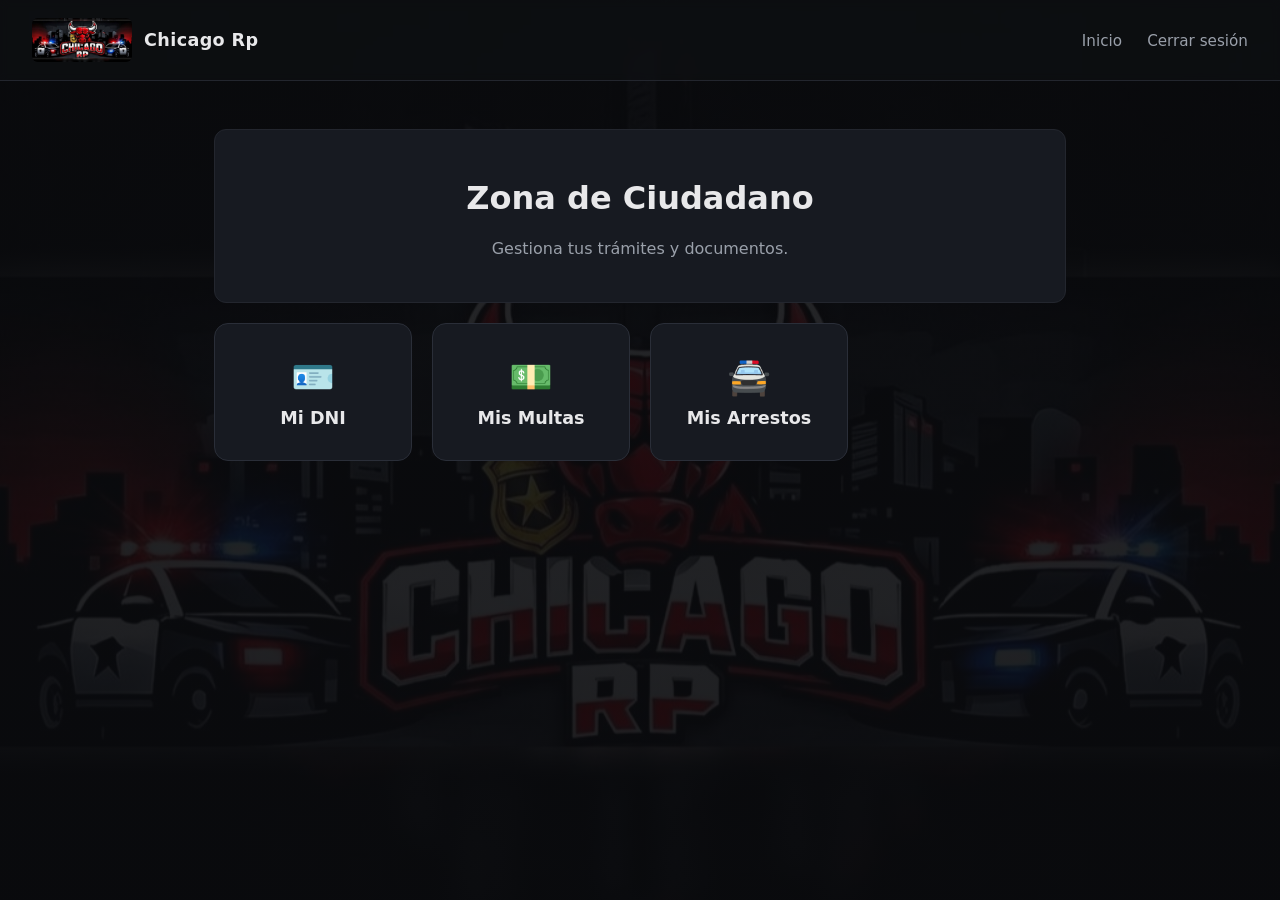
<file: civil/index.html>
<!DOCTYPE html>
<html lang="es">
<head>
  <meta charset="UTF-8" />
  <meta name="viewport" content="width=device-width, initial-scale=1.0" />
  <title>Ciudadano - Chicago Rp</title>
  <link rel="icon" type="image/png" href="/images/favicon.png" />
  <link rel="stylesheet" href="/css/style.css" />
</head>
<body>
  <header>
    <div class="marca">
      <img src="/images/logo-header.png" alt="Chicago Rp" />
      <span>Chicago Rp</span>
    </div>
    <nav>
      <a href="/">Inicio</a>
      <a href="/api/logout">Cerrar sesión</a>
    </nav>
  </header>

  <main>
    <div class="card centro">
      <h1>Zona de Ciudadano</h1>
      <p class="muted">Gestiona tus trámites y documentos.</p>
    </div>

    <div class="secciones-grid">
      <a class="seccion-cuadro" href="/civil/dni/">
        <div class="icono">🪪</div>
        <div class="nombre">Mi DNI</div>
      </a>
      <a class="seccion-cuadro" href="/civil/multas/">
        <div class="icono">💵</div>
        <div class="nombre">Mis Multas</div>
      </a>
      <a class="seccion-cuadro" href="/civil/arrestos/">
        <div class="icono">🚔</div>
        <div class="nombre">Mis Arrestos</div>
      </a>
    </div>
  </main>
</body>
</html>
</file>
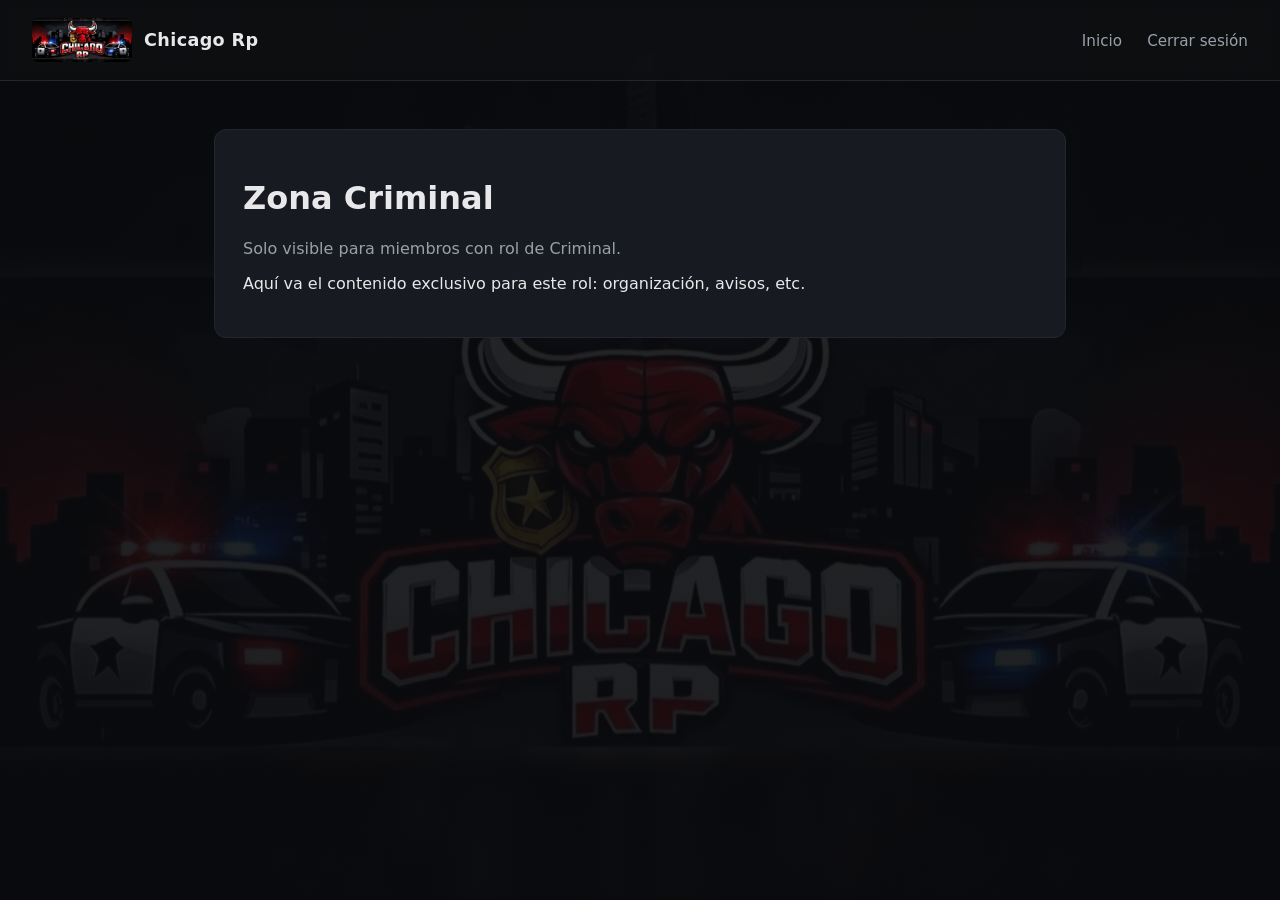
<file: criminal/index.html>
<!DOCTYPE html>
<html lang="es">
<head>
  <meta charset="UTF-8" />
  <meta name="viewport" content="width=device-width, initial-scale=1.0" />
  <title>Criminal - Chicago Rp</title>
  <link rel="icon" type="image/png" href="/images/favicon.png" />
  <link rel="stylesheet" href="/css/style.css" />
</head>
<body>
  <header>
    <div class="marca">
      <img src="/images/logo-header.png" alt="Chicago Rp" />
      <span>Chicago Rp</span>
    </div>
    <nav>
      <a href="/">Inicio</a>
      <a href="/api/logout">Cerrar sesión</a>
    </nav>
  </header>

  <main>
    <div class="card">
      <h1>Zona Criminal</h1>
      <p class="muted">Solo visible para miembros con rol de Criminal.</p>
      <p>Aquí va el contenido exclusivo para este rol: organización, avisos, etc.</p>
    </div>
  </main>
</body>
</html>
</file>
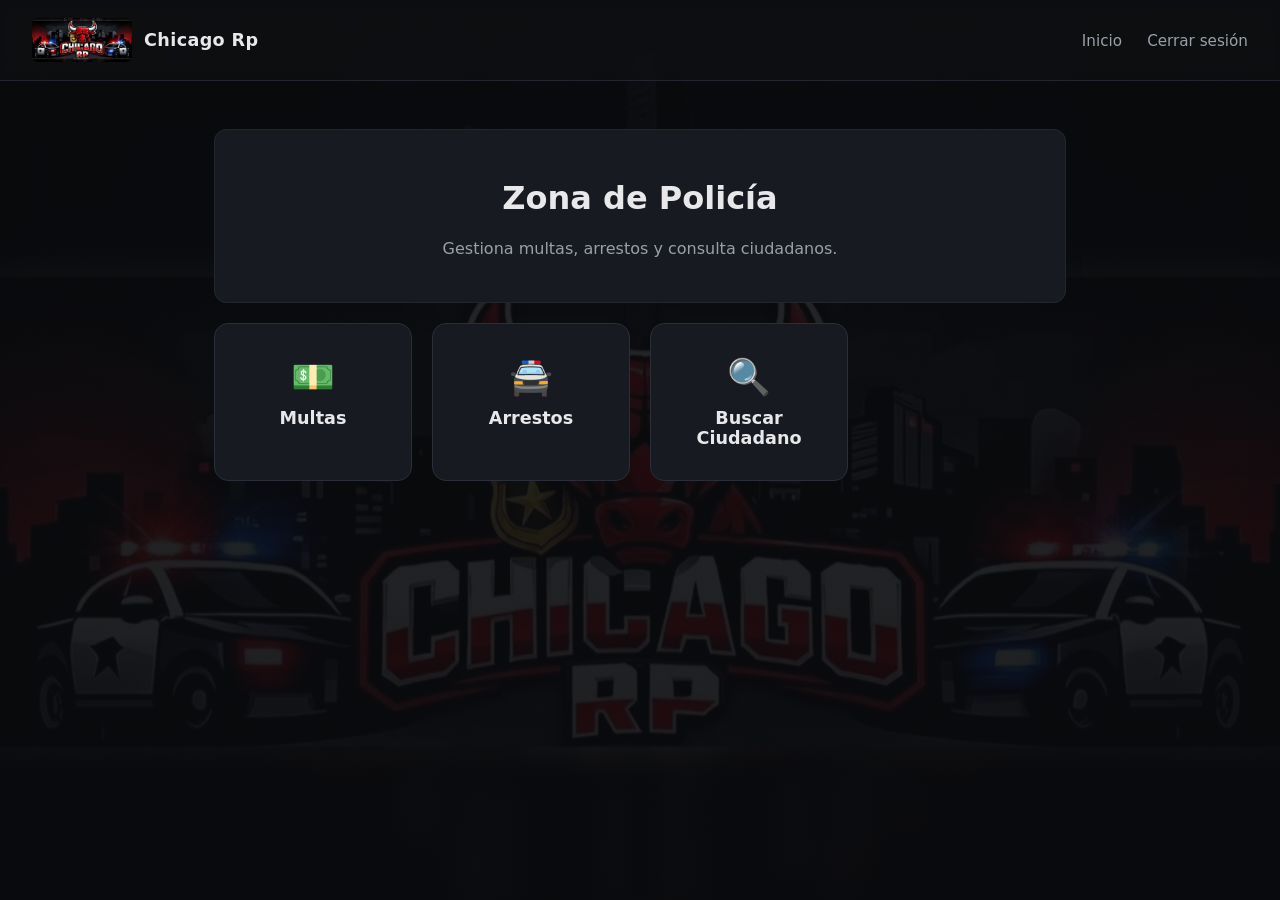
<file: policia/index.html>
<!DOCTYPE html>
<html lang="es">
<head>
  <meta charset="UTF-8" />
  <meta name="viewport" content="width=device-width, initial-scale=1.0" />
  <title>Policía - Chicago Rp</title>
  <link rel="icon" type="image/png" href="/images/favicon.png" />
  <link rel="stylesheet" href="/css/style.css" />
</head>
<body>
  <header>
    <div class="marca">
      <img src="/images/logo-header.png" alt="Chicago Rp" />
      <span>Chicago Rp</span>
    </div>
    <nav>
      <a href="/">Inicio</a>
      <a href="/api/logout">Cerrar sesión</a>
    </nav>
  </header>

  <main>
    <div class="card centro">
      <h1>Zona de Policía</h1>
      <p class="muted">Gestiona multas, arrestos y consulta ciudadanos.</p>
    </div>

    <div class="secciones-grid">
      <a class="seccion-cuadro" href="/multas/">
        <div class="icono">💵</div>
        <div class="nombre">Multas</div>
      </a>
      <a class="seccion-cuadro" href="/arrestos/">
        <div class="icono">🚔</div>
        <div class="nombre">Arrestos</div>
      </a>
      <a class="seccion-cuadro" href="/policia/buscar/">
        <div class="icono">🔍</div>
        <div class="nombre">Buscar Ciudadano</div>
      </a>
    </div>
  </main>
</body>
</html>
</file>
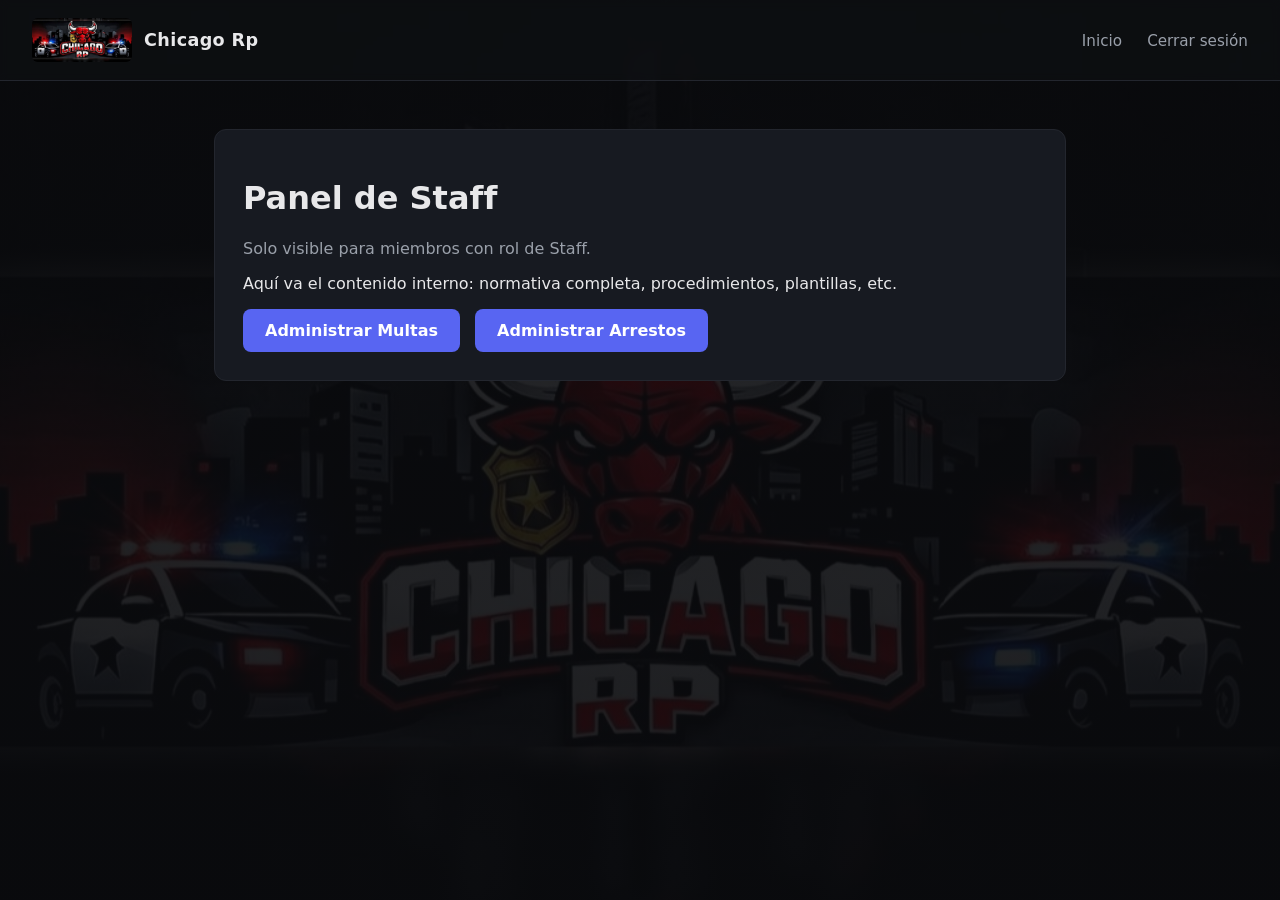
<file: staff/index.html>
<!DOCTYPE html>
<html lang="es">
<head>
  <meta charset="UTF-8" />
  <meta name="viewport" content="width=device-width, initial-scale=1.0" />
  <title>Staff - Chicago Rp</title>
  <link rel="icon" type="image/png" href="/images/favicon.png" />
  <link rel="stylesheet" href="/css/style.css" />
</head>
<body>
  <header>
    <div class="marca">
      <img src="/images/logo-header.png" alt="Chicago Rp" />
      <span>Chicago Rp</span>
    </div>
    <nav>
      <a href="/">Inicio</a>
      <a href="/api/logout">Cerrar sesión</a>
    </nav>
  </header>

  <main>
    <div class="card">
      <h1>Panel de Staff</h1>
      <p class="muted">Solo visible para miembros con rol de Staff.</p>
      <p>Aquí va el contenido interno: normativa completa, procedimientos, plantillas, etc.</p>
            <a class="btn" href="/staff/multas/">Administrar Multas</a>
      <a class="btn" href="/staff/arrestos/" style="margin-left:10px;">Administrar Arrestos</a>
    </div>
  </main>
</body>
</html>
</file>
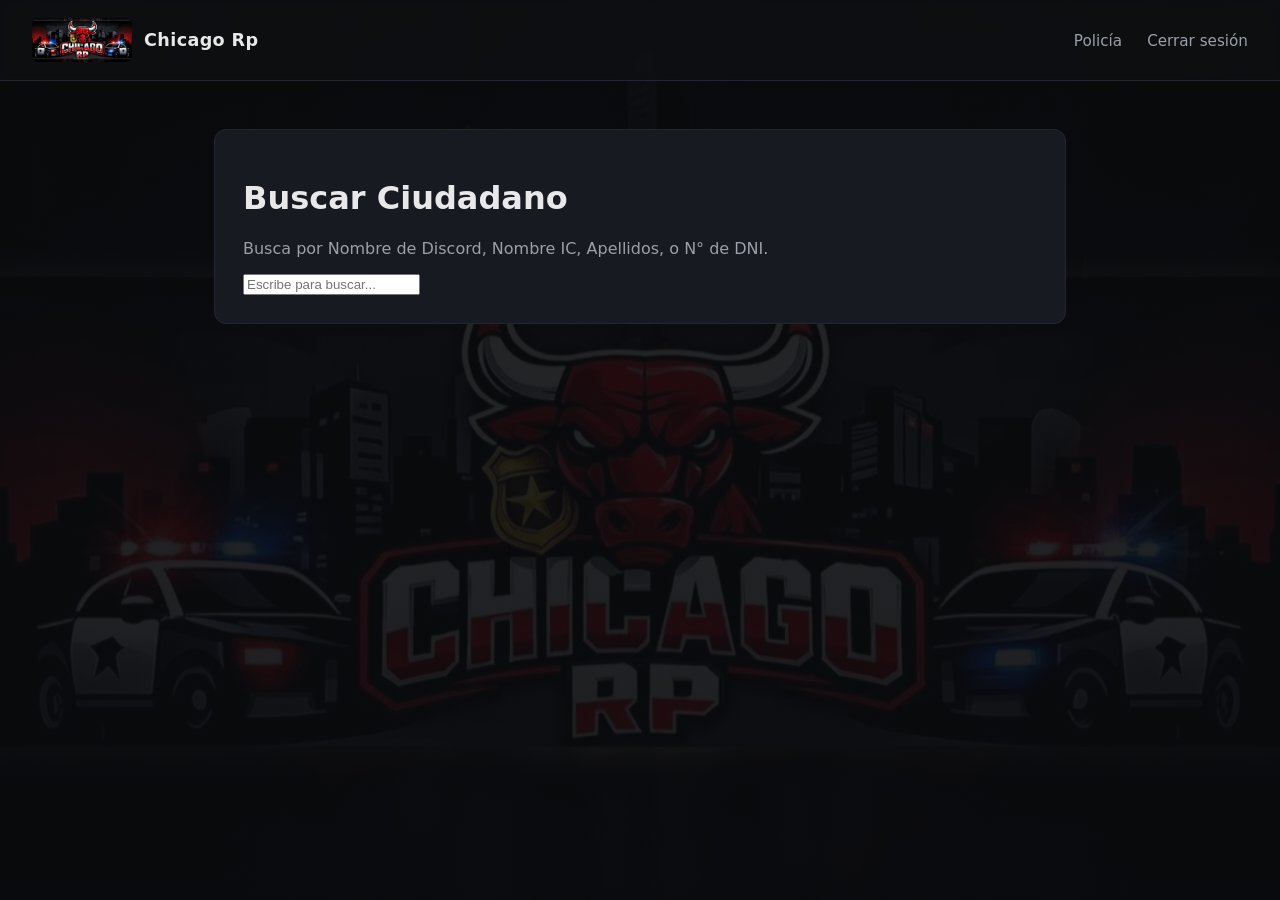
<file: policia/buscar/index.html>
<!DOCTYPE html>
<html lang="es">
<head>
  <meta charset="UTF-8" />
  <meta name="viewport" content="width=device-width, initial-scale=1.0" />
  <title>Buscar Ciudadano - Chicago Rp</title>
  <link rel="icon" type="image/png" href="/images/favicon.png" />
  <link rel="stylesheet" href="/css/style.css" />
</head>
<body>
  <header>
    <div class="marca">
      <img src="/images/logo-header.png" alt="Chicago Rp" />
      <span>Chicago Rp</span>
    </div>
    <nav>
      <a href="/policia/">Policía</a>
      <a href="/api/logout">Cerrar sesión</a>
    </nav>
  </header>

  <main>
    <div class="card">
      <h1>Buscar Ciudadano</h1>
      <p class="muted">Busca por Nombre de Discord, Nombre IC, Apellidos, o N° de DNI.</p>
      <input id="buscador" type="text" placeholder="Escribe para buscar..." />
    </div>

    <div id="resultados"></div>
  </main>

  <script>
    async function buscar(texto) {
      const contenedor = document.getElementById("resultados");
      if (!texto) {
        contenedor.innerHTML = "";
        return;
      }
      contenedor.innerHTML = '<p class="muted">Buscando...</p>';

      const res = await fetch(`/api/buscar-ciudadano?buscar=${encodeURIComponent(texto)}`);
      const perfiles = await res.json();

      if (!Array.isArray(perfiles) || !perfiles.length) {
        contenedor.innerHTML = '<p class="muted">No se encontraron ciudadanos.</p>';
        return;
      }

      contenedor.innerHTML = perfiles
        .map((p) => {
          const multasHtml = p.multas.length
            ? p.multas
                .map(
                  (m) =>
                    `<div class="card" style="margin-bottom:8px;">${m.motivo} — <span class="muted">Monto: ${m.monto} · ${m.oficial} · ${new Date(m.fecha).toLocaleString()}</span></div>`
                )
                .join("")
            : '<p class="muted">Sin multas registradas.</p>';

          const arrestosHtml = p.arrestos.length
            ? p.arrestos
                .map(
                  (a) =>
                    `<div class="card" style="margin-bottom:8px;">${a.motivo} — <span class="muted">Tiempo: ${a.tiempo} · ${a.oficial} · ${new Date(a.fecha).toLocaleString()}</span></div>`
                )
                .join("")
            : '<p class="muted">Sin arrestos registrados.</p>';

          return `
            <div class="card">
              <div style="display:flex; gap:16px; align-items:center;">
                ${p.foto ? `<img src="${p.foto}" style="width:90px; height:90px; border-radius:8px; object-fit:cover;" />` : ""}
                <div>
                  <h2 style="margin:0;">${p.nombre_ic} ${p.apellidos}</h2>
                  <p class="muted" style="margin:4px 0;">Discord: ${p.discord_username} · Edad: ${p.edad} · Nacionalidad: ${p.nacionalidad}</p>
                  <p class="muted" style="margin:4px 0;">N° de DNI: ${p.dni}</p>
                </div>
              </div>
            </div>
            <div class="card">
              <h3>Multas</h3>
              ${multasHtml}
            </div>
            <div class="card">
              <h3>Arrestos</h3>
              ${arrestosHtml}
            </div>
          `;
        })
        .join("<hr style='border-color:#23262e; margin:24px 0;'/>");
    }

    const buscador = document.getElementById("buscador");
    let temporizador;
    buscador.addEventListener("input", () => {
      clearTimeout(temporizador);
      temporizador = setTimeout(() => buscar(buscador.value.trim()), 300);
    });
  </script>
</body>
</html>
</file>
<file: css/style.css>
:root {
  --bg: #0f1115;
  --card: #171a21;
  --text: #e8e8ea;
  --muted: #9aa0aa;
  --accent: #5865F2;
  --danger: #ef4444;
}

* { box-sizing: border-box; }

html, body {
  margin: 0;
  min-height: 100vh;
}

body {
  font-family: system-ui, -apple-system, "Segoe UI", Roboto, sans-serif;
  color: var(--text);
  background:
    linear-gradient(rgba(10, 11, 14, 0.88), rgba(10, 11, 14, 0.92)),
    url('/images/fondo.jpg') center top / cover no-repeat fixed;
  min-height: 100vh;
}

header {
  padding: 18px 32px;
  border-bottom: 1px solid #23262e;
  display: flex;
  align-items: center;
  justify-content: space-between;
  background: rgba(15, 17, 21, 0.6);
  backdrop-filter: blur(4px);
}

header .marca {
  display: flex;
  align-items: center;
  gap: 12px;
  font-weight: 700;
  font-size: 1.1rem;
  letter-spacing: 0.02em;
}

header .marca img {
  height: 44px;
  width: auto;
  border-radius: 6px;
}

nav a {
  color: var(--muted);
  text-decoration: none;
  margin-left: 20px;
  font-size: 0.95rem;
}

nav a:hover { color: var(--text); }

main {
  max-width: 900px;
  margin: 0 auto;
  padding: 48px 24px;
}

.card {
  background: var(--card);
  border: 1px solid #23262e;
  border-radius: 12px;
  padding: 28px;
  margin-bottom: 20px;
}

.btn {
  display: inline-block;
  background: var(--accent);
  color: white;
  padding: 12px 22px;
  border-radius: 8px;
  text-decoration: none;
  font-weight: 600;
  border: none;
  cursor: pointer;
}

.btn:hover { opacity: 0.9; }

.aviso-error {
  background: rgba(239, 68, 68, 0.12);
  border: 1px solid var(--danger);
  color: #fca5a5;
  padding: 14px 18px;
  border-radius: 8px;
  margin-bottom: 20px;
}

.muted { color: var(--muted); }

form label {
  display: block;
  margin-top: 16px;
  margin-bottom: 6px;
  font-size: 0.9rem;
  color: var(--muted);
}

form input, form textarea, form select {
  width: 100%;
  padding: 10px 12px;
  border-radius: 8px;
  border: 1px solid #2a2e38;
  background: #10131a;
  color: var(--text);
  font-family: inherit;
}

/* Cuadros de acceso (Civil / Postulante / Staff) */
.secciones-grid {
  display: grid;
  grid-template-columns: repeat(4, 1fr);
  gap: 20px;
  margin-top: 12px;
}

@media (max-width: 900px) {
  .secciones-grid { grid-template-columns: repeat(2, 1fr); }
}

@media (max-width: 480px) {
  .secciones-grid { grid-template-columns: 1fr; }
}

.seccion-cuadro {
  display: block;
  background: var(--card);
  border: 1px solid #2a2e38;
  border-radius: 14px;
  padding: 32px 20px;
  text-align: center;
  text-decoration: none;
  color: var(--text);
  transition: transform 0.15s ease, border-color 0.15s ease;
}

.seccion-cuadro:hover {
  transform: translateY(-4px);
  border-color: var(--accent);
}

.seccion-cuadro .icono {
  font-size: 2.2rem;
  margin-bottom: 10px;
}

.seccion-cuadro .nombre {
  font-weight: 700;
  font-size: 1.1rem;
}

.centro {
  text-align: center;
}
</file>
